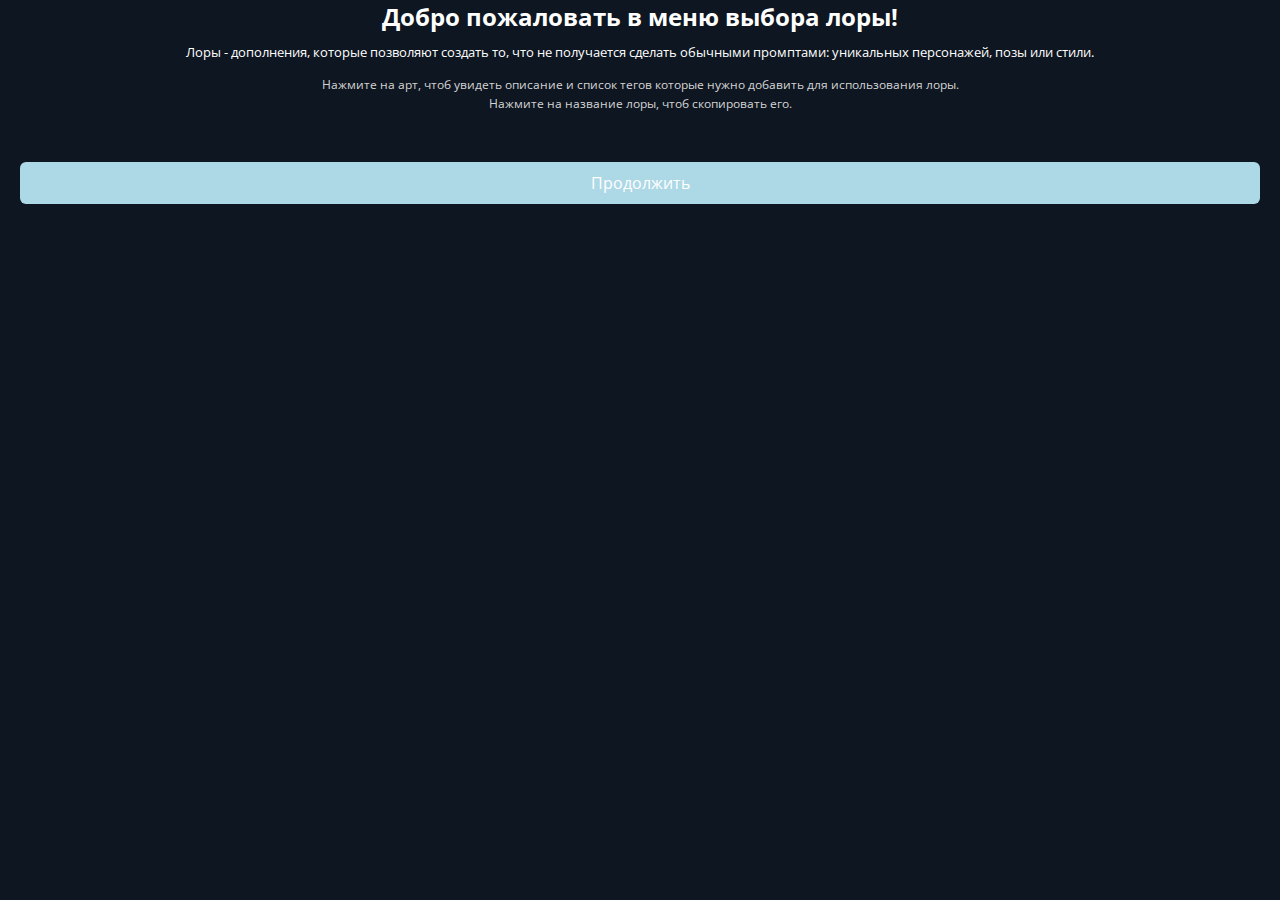
<file: index.html>
<!DOCTYPE html>
<html lang="en">
<head>
    <meta charset="UTF-8">
    <meta name="viewport" content="width=device-width, initial-scale=1.0">
    <!-- Запрет кэширования -->
    <meta http-equiv="cache-control" content="no-cache, no-store, must-revalidate">
    <meta http-equiv="pragma" content="no-cache">
    <meta http-equiv="expires" content="0">
    <link rel="stylesheet" href="assets/css/styles.css">
    <title>Добро пожаловать в меню выбора лоры!</title>
    <style>
        body {
            height: var(--tg-viewport-stable-height);
        }
    </style>
</head>
<body>
    <div class="content">
        <h1 style="margin-bottom: 10px">Добро пожаловать в меню выбора лоры!</h1>
        <p style="font-size: 84%; margin-bottom: 15px">Лоры - дополнения, которые позволяют создать то, что не получается сделать обычными промптами: уникальных персонажей, позы или стили.</p>
        <p class="hint" style="margin-bottom: 2px">Нажмите на арт, чтоб увидеть описание и список тегов которые нужно добавить для использования лоры.</p>
        <p class="hint">Нажмите на название лоры, чтоб скопировать его.</p>
        <a href="characters.html" class="fullbtn" style="position: relative; margin-top: 50px; width: calc(100vw - 40px); left: 0; right: 0; bottom: 0;">Продолжить</a>
    </div>

    <script src="https://telegram.org/js/telegram-web-app.js"></script>

</body>
</html>
</file>
<file: assets/css/styles.css>
@import url('https://fonts.googleapis.com/css2?family=Open+Sans&display=swap');

:root {
    --tg-theme-bg-color: rgb(14, 22, 33);
    --tg-theme-text-color: white;
    --tg-theme-hint-color: lightgray;
    --tg-theme-link-color: lightblue;
    --tg-theme-button-color: lightblue;
    --tg-theme-button-text-color: white;
    --tg-theme-secondary-bg-color: rgb(24, 37, 51);
    --tg-viewport-height: 100vh;
}

* {
    margin: 0;
    padding: 0;
}

body {
    font-family: 'Open Sans', Tahoma, Geneva, Verdana, sans-serif;
    background-color: var(--tg-theme-bg-color); /* Цвет фона */
    color: var(--tg-theme-text-color); /* Цвет обычного текста */
    min-height: var(--tg-viewport-stable-height);
    width: 100%;
}
a {
    text-decoration: none;
}

.content {
    text-align: center;
    padding: 0px 20px;
    display: flex;
    justify-content: center;
    height: var(--tg-viewport-stable-height);
    flex-direction: column;
}

h1 {
    font-size: 1.5em;
}

.hint {
    color: var(--tg-theme-hint-color);
    font-size: 75%;
}

.fullbtn {
    background-color: var(--tg-theme-button-color);
    color: var(--tg-theme-button-text-color);
    display: block;
    border-radius: 6px;
    padding: 10px 0;
    /* width: calc(100% - 60px); */
    text-decoration: none;
    text-align: center;
    transition: .2s;
    position: fixed;
    bottom: 30px;
    left: 10px;
    right: 10px;
    cursor: pointer;
    outline: none;
    border: none;
}
.fullbtn:hover, .btn:hover {
    filter: brightness(.8);
    background-color: var(--tg-theme-button-color);
}
.navigation {
    width: 100%;
    position: sticky;
    top: 0;
    left: 0;
    right: 0;    
    display: flex;
    align-items: center;
    box-shadow: 0 10px 10px -8px rgba(0, 0, 0, 0.2); 
    background-color: var(--tg-theme-bg-color);
    height: 45px;
}

.navigation>a {
    width: 100%;
    text-align: center;
    display: block;
}
.navigation>a>span {
    display: inline-block;
    text-align: center;
    color: var(--tg-theme-hint-color);
    font-size: 14px;
    font-weight: 500;
    line-height: 43px;
    filter:brightness(.8);
    margin-top: 2px;
    border-bottom: 2px solid transparent;
    transition: .2s;
}

.navigation>a:hover>span:not(.active) {
    filter:brightness(1);
    background-color: transparent;
    border-color:  var(--tg-theme-hint-color);
}

.navigation>a>span.active {
    color: var(--tg-theme-link-color);
    border-bottom: 2px solid var(--tg-theme-link-color);
    filter:brightness(1);
}

.art-container {
    display: flex;
    flex-wrap: wrap;
    justify-content: flex-start;
    justify-content: center; /* Горизонтальное центрирование по оси X */
    gap: 30px; /* Расстояние между контейнерами */
    margin: 15px 20px ;
}



.art { 
    cursor: pointer;
    width: calc(50% - 30px);
}

.art>img {
    width: 100%;
    height: auto;
    box-shadow: 0 0 5px rgba(0, 0, 0, 0.2);
    border-radius: 6px;
    border: 2px solid var(--tg-theme-secondary-bg-color);
}

.art>.caption {
    font-size: 14px;
    color: var(--tg-theme-link-color);
    width: 100%;
    text-align: center;
}

/* Стили для выделения при нажатии */
.art.selected {
    background-color: rgb(90, 140, 183); /* Цвет выделения */
}



.popup {
    display: none;
    opacity: 0;
    position: fixed;
    top: 0;
    left: 0;
    transition: .5s;
    width: 100%;
    height: 100%;
    background-color: rgba(38, 38, 38, 0.9);
    z-index: 1;
    backdrop-filter: blur(3px);
    justify-content: center;
    align-items: center;
    flex-direction: column;
    color: rgb(219, 218, 218);
}

.popup-text {
    margin: 5px;
    font-weight: 500;
    font-size: 18px;
    text-align: center;
}

.popup-tags {
    font-size: 13px;
}
#popupteg {
    color: var(--tg-theme-link-color);
    cursor: pointer;
}

#popupImage {
    max-width: 70vw;
    max-height: 60vh;
    box-shadow: 0 0 5px rgba(0, 0, 0, 0.2);
    border-radius: 6px;
}

.popup>div {
    text-align: center;
}

/* #closeButton {
    display: inline-block;
    padding: 10px 20px;
    margin: 5px;
    text-decoration: none;
    background-color: rgb(14, 22, 33);
    color: white;
    border-radius: 10px;
    border: none;
    float: right;
    margin-right: -10px;
} */



.popup-message {
    transition: .3s;
    opacity: 0;
    position: fixed;
    top: 50%;
    left: 50%;
    transform: translate(-50%, -50%);
    background-color: rgba(43, 43, 43, 0.9);
    color: white;
    padding: 10px 20px;
    border-radius: 5px;
    z-index: 9999;
}
</file>
